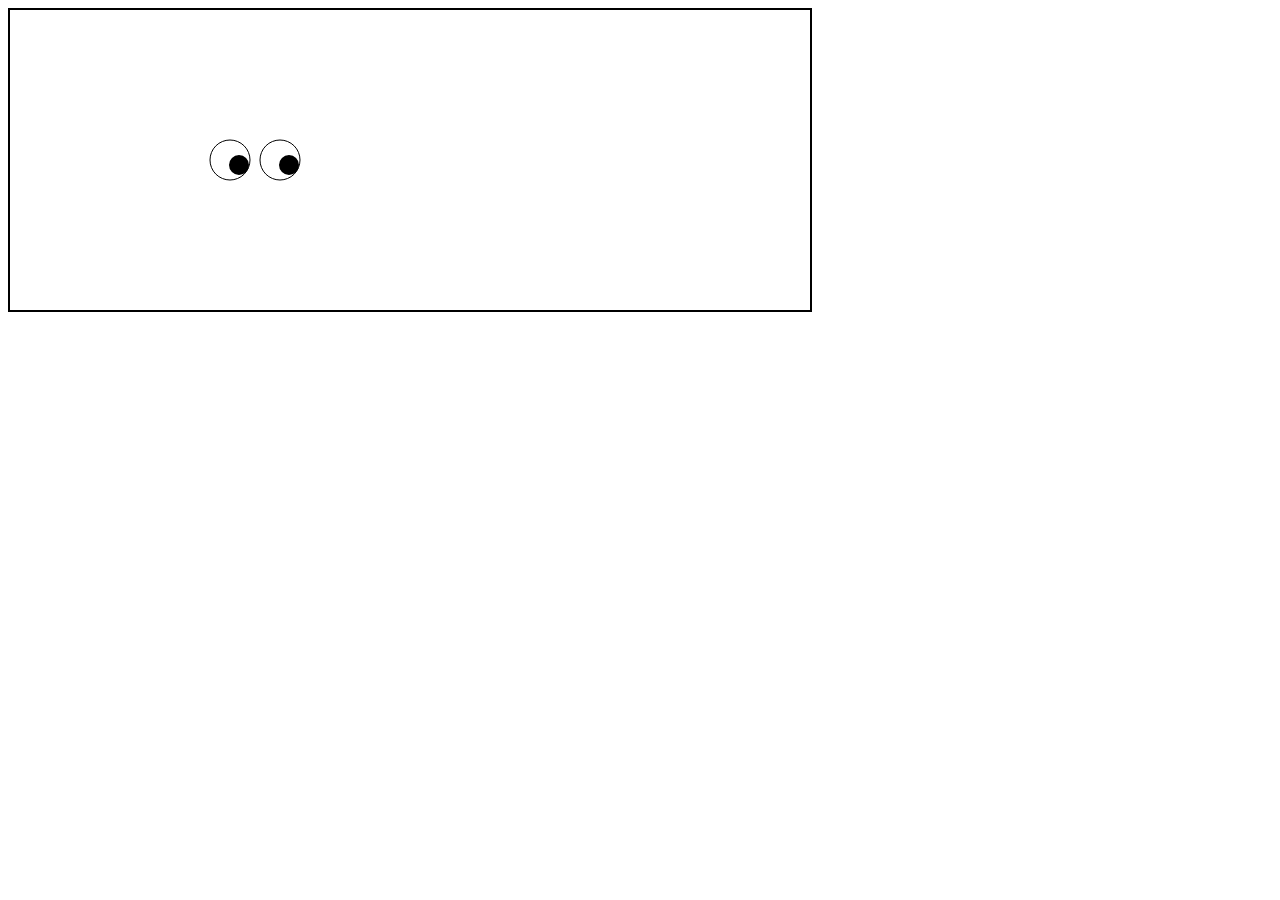
<file: index.html>
<!DOCTYPE html>
<html lang="en">
<head>
    <meta charset="UTF-8">
    <meta name="viewport" content="width=device-width, initial-scale=1.0">
    <title>Document</title>
</head>
<body>
    <canvas width="800px" height="300px" style="border:2px solid black"></canvas>

    <script>
     
        var elemento=document.querySelector('canvas');
        lienzo=elemento.getContext('2d');
        window.addEventListener('load', animacion, false);

     function animacion(e){
        lienzo.clearRect(0,0,300,500);       
        var angulo=Math.atan2(200,110);
        var x=220+Math.round(Math.sin(angulo)*10);
        var y=150+Math.round(Math.cos(angulo)*10);
        lienzo.beginPath();
        lienzo.arc(220,150,20,0,Math.PI*2, false);
        lienzo.moveTo(220+70,150);
        lienzo.arc(220+50,150,20,0,Math.PI*2, false);
        lienzo.stroke();
        lienzo.beginPath();
        lienzo.moveTo(x+10,y);
        lienzo.arc(x,y,10,0,Math.PI*2, false);
        lienzo.moveTo(x+60,y);
        lienzo.arc(x+50,y,10,0,Math.PI*2, false);
        lienzo.fill();
        } 

        window.addEventListener('mousemove', mover, false);
        function mover(e){
        lienzo.clearRect(0,0,300,500);
        var angulo=Math.PI*180/25;
        var x=220+Math.round(Math.sin(angulo)*10);
        var y=150+Math.round(Math.cos(angulo)*10);
        lienzo.beginPath();
        lienzo.arc(220,150,20,0,Math.PI*2, false);
        lienzo.moveTo(290,150);
        lienzo.arc(270,150,20,0,Math.PI*2, false);
        lienzo.stroke();
        lienzo.beginPath();
        lienzo.moveTo(x+10,y);
        lienzo.arc(x,y,10,0,Math.PI*2, false);
        lienzo.moveTo(x+60,y);
        lienzo.arc(x+50,y,10,0,Math.PI*2, false);
        lienzo.fill();
        } 
    </script>
 
</body>
</html>
</file>
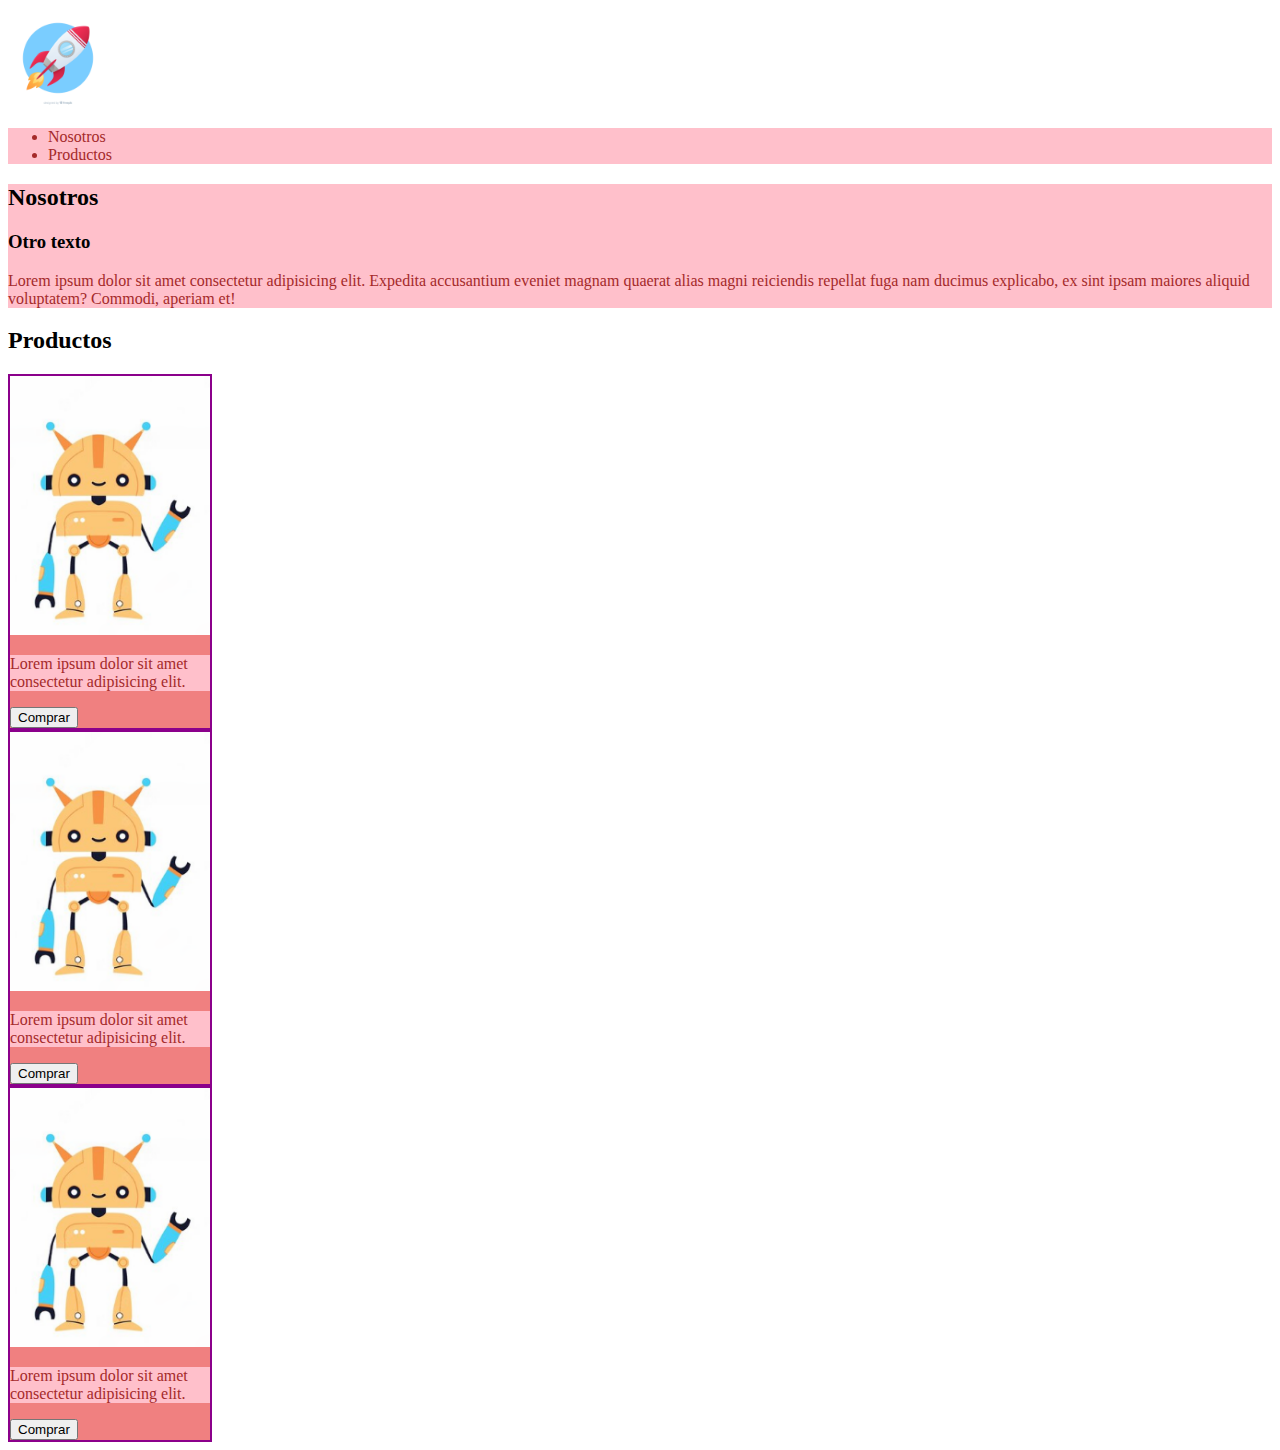
<file: Clase1/index.html>
<!DOCTYPE html>
<html lang="en">
<head>
    <meta charset="UTF-8">
    <meta name="viewport" content="width=device-width, initial-scale=1.0">
    <link rel="stylesheet" href="./style.css">
    <title>Repaso HTML,CSS,JS</title>
</head>
<body>
    <style>
        p{
            background-color: pink;
            color: brown;
            font-size: 16px;
        }
    </style>
    <header>
        <img src="./imagenes/cohete.jpg" class="cohete" alt="logo cohete">
        <nav style="background-color: pink;color: brown;font-size: 16px;">
            <ul class="menu">
                <li><a>Nosotros</a></li>
                <li><a > Productos</a></li>
            </ul>
        </nav>
       
    </header>
    <main>
        <section style="background-color: pink;">
            <h2>Nosotros</h2>
            <h3>Otro texto</h3>
            <p id="text2">Lorem ipsum dolor sit amet consectetur adipisicing elit. Expedita accusantium eveniet magnam quaerat alias magni reiciendis repellat fuga nam ducimus explicabo, ex sint ipsam maiores aliquid voluptatem? Commodi, aperiam et!</p>
         
        </section>
        <section>
            <h2>Productos</h2>

            <div class="card">
                <img class="image-card" src="./imagenes/robot.png" alt="">
                <p>Lorem ipsum dolor sit amet consectetur adipisicing elit.</p>
                <button>Comprar</button>    
            </div>
            <div class="card">
                <img class="image-card" src="./imagenes/robot.png" alt="">
                <p id="text1">Lorem ipsum dolor sit amet consectetur adipisicing elit.</p>
                <button>Comprar</button>    
            </div>
            <div class="card">
                <img class="image-card" src="./imagenes/robot.png" alt="">
                <p>Lorem ipsum dolor sit amet consectetur adipisicing elit.</p>
                <button>Comprar</button>    
            </div>
        </section>
   
    </main>
    <footer>
        <!-- pie de pagina-->
    </footer>


    <script src="./script.js"></script>
</body>
</html>
</file>
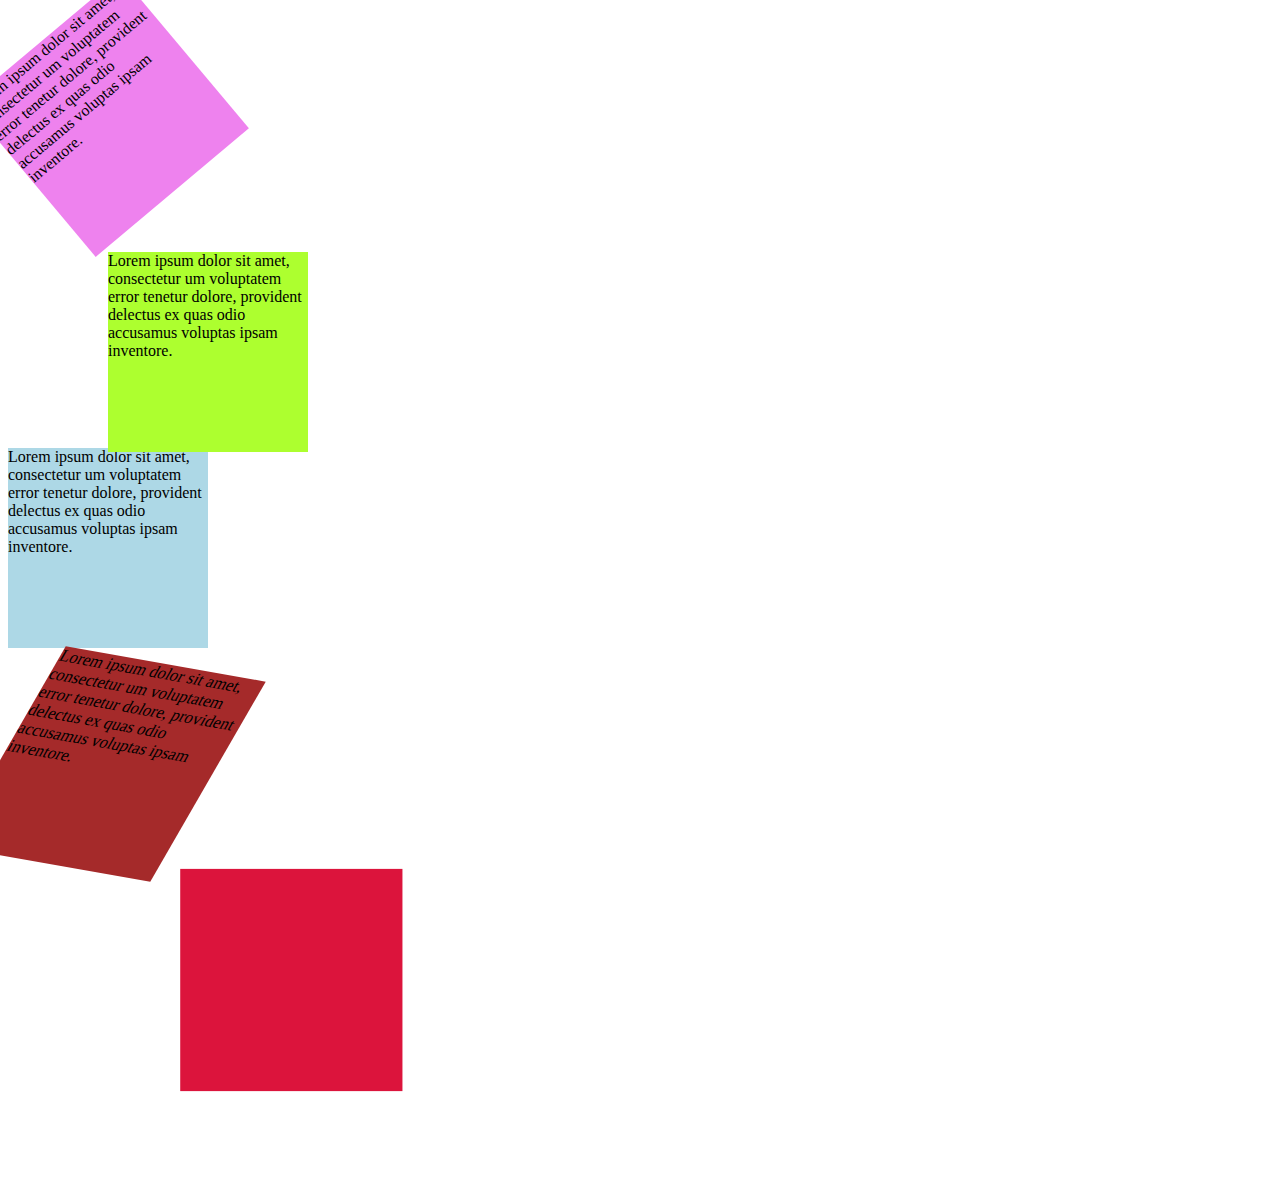
<file: Clase4/index.html>
<!DOCTYPE html>
<html lang="en">
<head>
    <meta charset="UTF-8">
    <meta name="viewport" content="width=device-width, initial-scale=1.0">
    <link rel="stylesheet" href="./style.css">
    <title>Document</title>
</head>
<body>
    <p class="texto uno">Lorem ipsum dolor sit amet, consectetur um voluptatem error tenetur dolore, provident delectus ex quas odio accusamus voluptas ipsam inventore. </p>
    <p class="texto dos">Lorem ipsum dolor sit amet, consectetur um voluptatem error tenetur dolore, provident delectus ex quas odio accusamus voluptas ipsam inventore. </p>
    <p class="texto tres">Lorem ipsum dolor sit amet, consectetur um voluptatem error tenetur dolore, provident delectus ex quas odio accusamus voluptas ipsam inventore. </p>
    <p class="texto cuatro">Lorem ipsum dolor sit amet, consectetur um voluptatem error tenetur dolore, provident delectus ex quas odio accusamus voluptas ipsam inventore. </p>
    <div class="padre-contendor">
        <div class="texto cubo">

        </div>        
    </div>


</body>
</html>
<!-- 
    algunos tips al momento de animar:
    velocidad de la animacion: que no sea muy rapida
    uso de colores: que generen contraste y que  el cambio de un color a otro no sea muy abruto o rapido
    no cargar al sitio con tantas animaciones-> se pierde o se abruma

    PROPIEDADES DE ANIMACION: animation - transition - transform 
-->
</file>
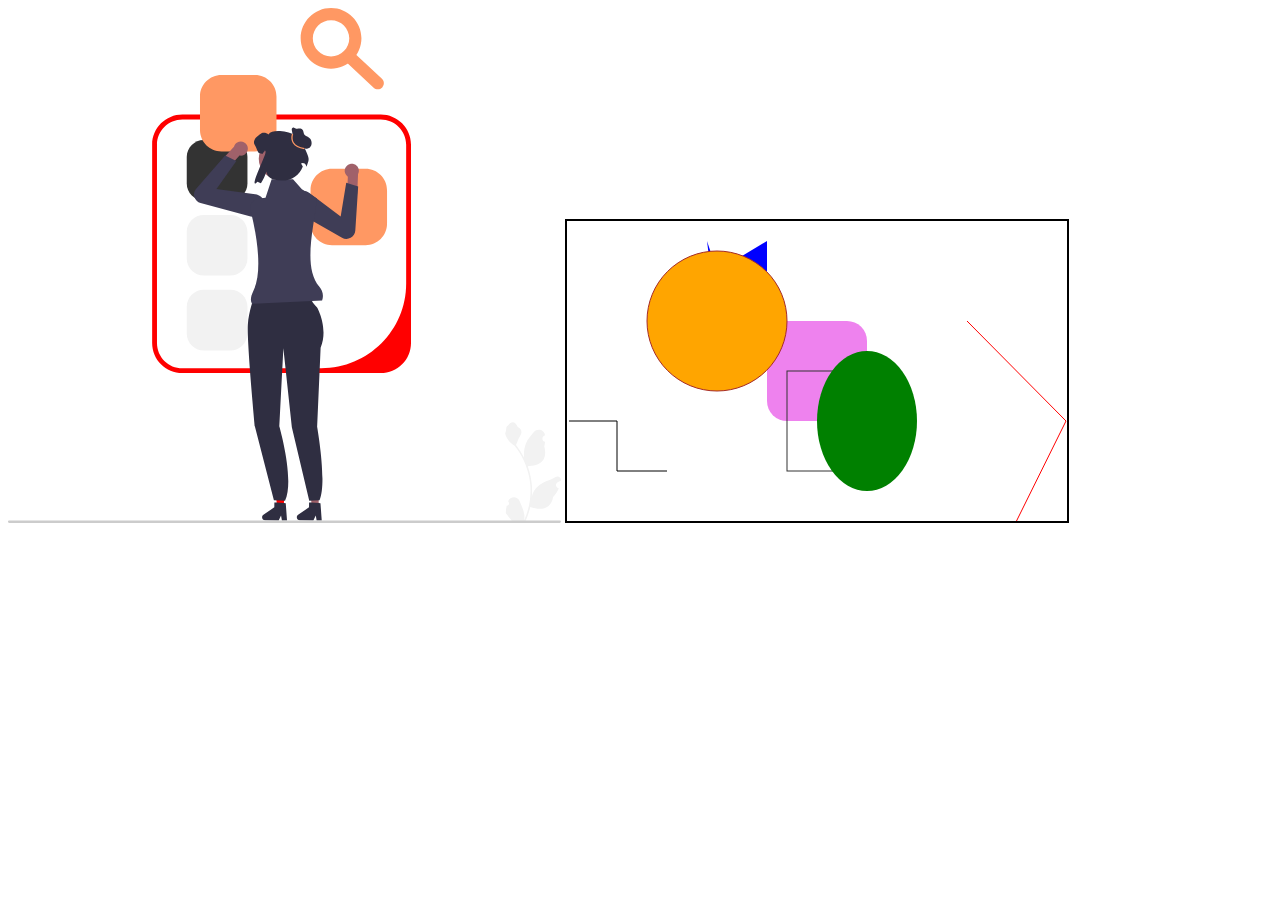
<file: Clase5/index.html>
<!DOCTYPE html>
<html lang="en">
<head>
    <meta charset="UTF-8">
    <meta name="viewport" content="width=device-width, initial-scale=1.0">
    <link rel="stylesheet" href="./style.css">
    <title>SVG</title>
</head>
<body>
    <img src="./imagenes/undraw_searching_re_3ra9.svg" alt="">
    <!-- width - height - border - margin- -->

     <svg width="500px"  height= "300px">

        <rect id="rect-rosa" x="200" y="100" fill="violet" width="100px" height="100px" rx="20"></rect>
       <rect x="220" y ="150" stroke="#333333" strokewidth="10" width="100px" height="100px" fill="none"></rect>
        
    <!--                  x  y   x  y   x    y         -->
       <polygon   points="200 20,150 50, 140 20 , 150 100, 200 50"  fill="blue"></polygon>
  
   <!--             coordenada del centro           
                    eje "x"       eje "y"            -->    
       <circle id="circulo" r=70 cx="150" cy="100" fill="orange" stroke="brown"></circle>
        
       <ellipse  cx="300" cy="200" rx="50" ry="70" fill="green"></ellipse>
      
      
       <line x1="400" y1="100" x2="499" y2="200" stroke="red "></line>
       <line x1="499" y1="200" x2="400" y2="400" stroke="red "></line>

        <polyline points="2 200 , 50 200,50 250 ,100 250" fill="none" stroke="black">
        </polyline>
    </svg>   

    <script src="./script.js"></script>
</body>
</html>
</file>
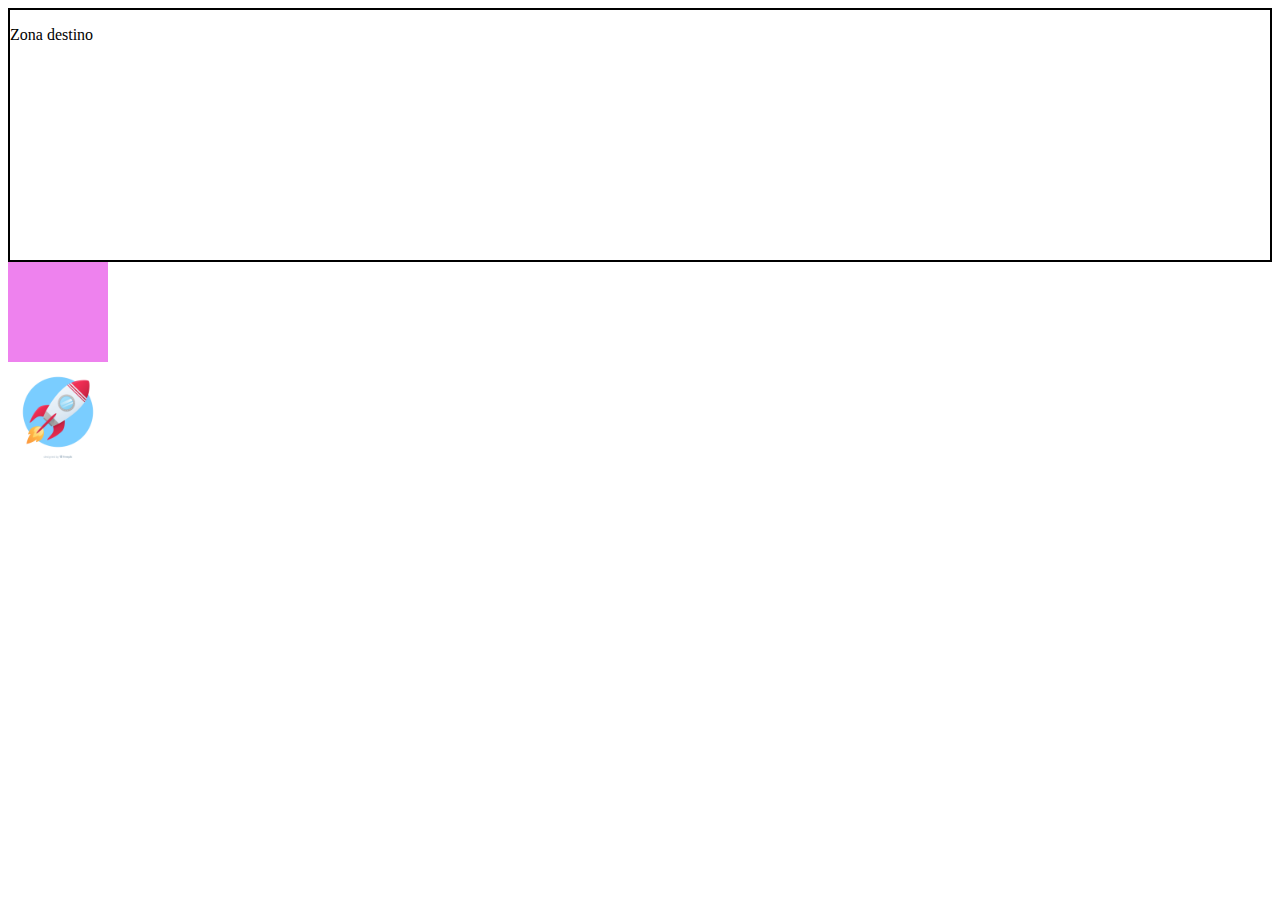
<file: Clase7/index.html>
<!DOCTYPE html>
<html lang="en">
<head>
    <meta charset="UTF-8">
    <meta name="viewport" content="width=device-width, initial-scale=1.0">
    <link rel="stylesheet" href="./style.css">
    <title>Drag and Drop</title>
</head>
<body>
    <section>
        <p>Zona destino</p>
    </section>
    <div class="cubo" >

    </div>
    <img class="size" src="../Clase1/imagenes/cohete.jpg" alt="cohete">
    <script src="./dragAndDrop.js"></script>
</body>
</html>
</file>
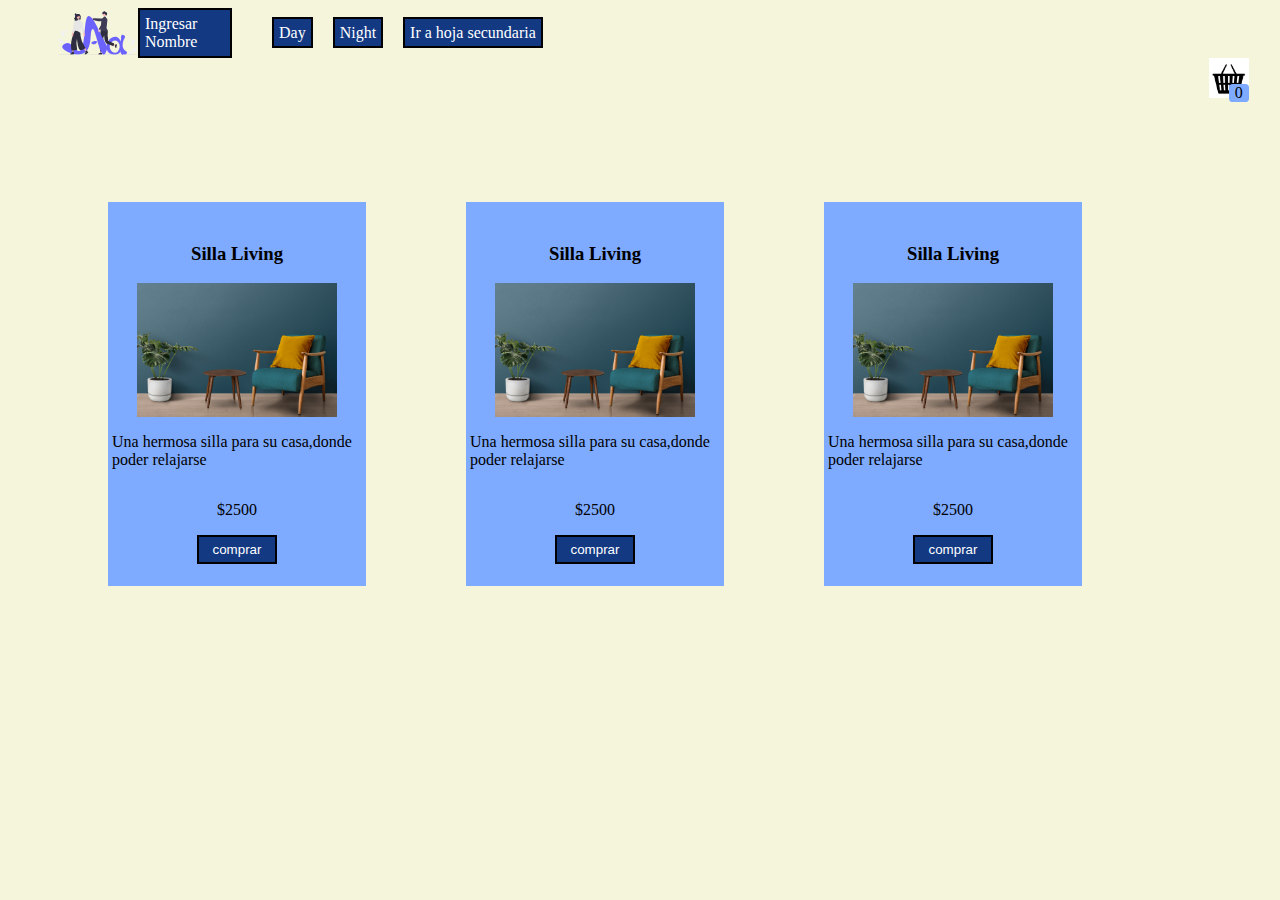
<file: Clase8/index.html>
<!DOCTYPE html>
<html lang="en">
<head>
    <meta charset="UTF-8">
    <meta name="viewport" content="width=device-width, initial-scale=1.0">
    <link rel="stylesheet" href="./style.css">
    <title>localStorage-sessionStorage</title>
</head>
<body>

    <header>
        <img class="logo" src="./imagenes/logo.svg" alt="logo">
        <a href="#"  id="botonNombre" class="boton botonDay">Ingresar Nombre</a>
        <nav>
            <ul>
                <li><a href="#" id="day" class="boton botonDay">Day</a></li>
                <li><a href="#" id="night" class="boton botonDay">Night</a></li>
                <li><a href="./pagSec.html"  class="boton botonDay">Ir a hoja secundaria</a></li>
            </ul>
        </nav>
    </header>

    <main>
        
        <div class="compra">
            <img  src="./imagenes/canasto.png" id="canasto" alt="canasto de compras"> 
            <div class="circulo">0</div>
        
        </div>
         
        <section>
            <div class="card">
                <h3>Silla Living</h3>
                <img src="./imagenes/silla.jpg" alt="silla">
                <p>Una hermosa silla para su casa,donde poder relajarse</p>
                <p>$<span>2500</span></p>
                <button class="boton botonDay">comprar</button>
                
            </div>

            <div class="card">
                <h3>Silla Living</h3>
                <img src="./imagenes/silla.jpg" alt="silla">
                <p>Una hermosa silla para su casa,donde poder relajarse</p>
                <p>$<span>2500</span></p>
                <button class="boton botonDay">comprar</button>
            
            </div>   
            <div class="card">
                <h3>Silla Living</h3>
                <img src="./imagenes/silla.jpg" alt="silla">
                <p>Una hermosa silla para su casa,donde poder relajarse</p>
                <p>$<span>2500</span></p>
                <button class="boton botonDay">comprar</button>
            
            </div>        
        </section>

        
    </main>

    <script src="./script.js"></script>
</body>
</html>
</file>
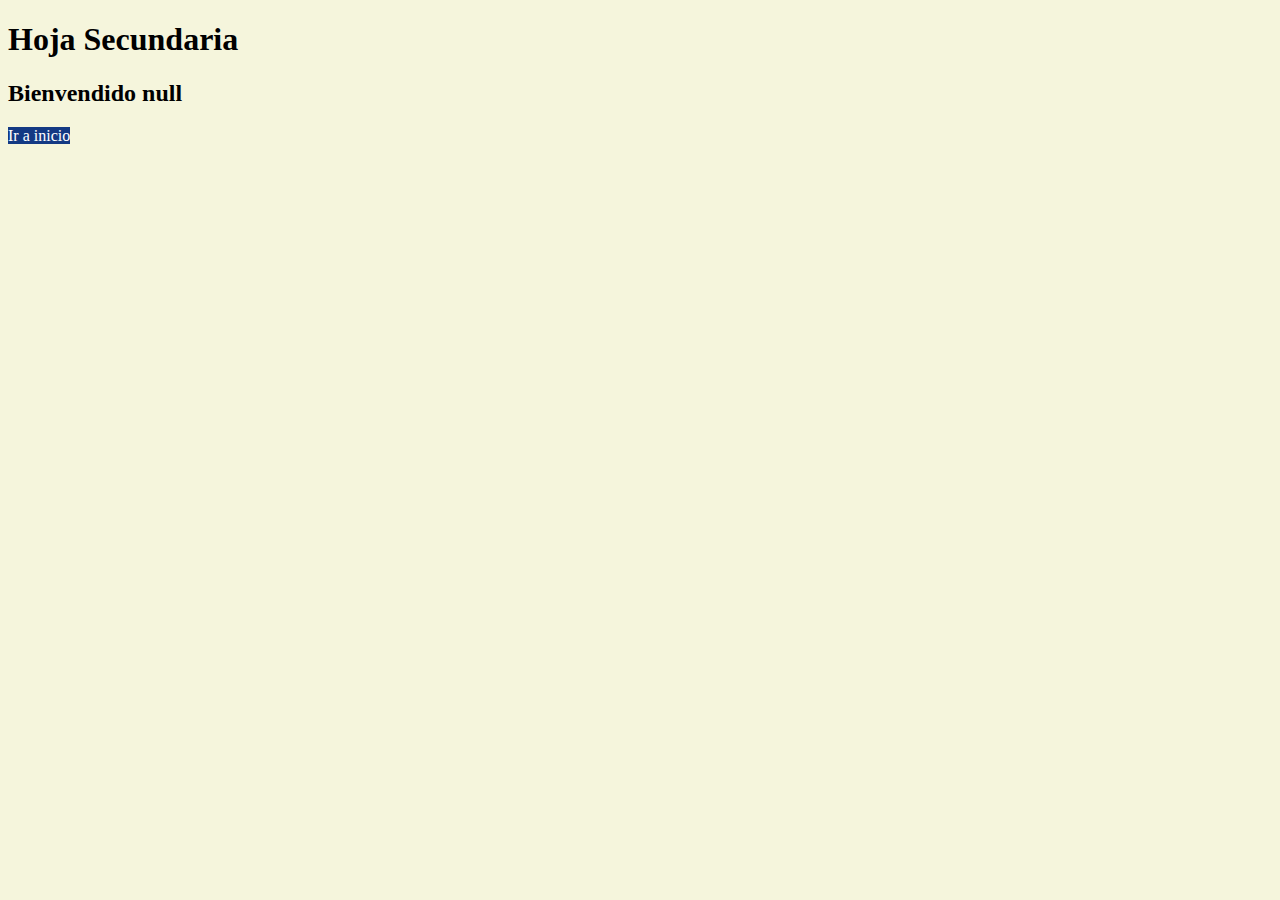
<file: Clase8/pagSec.html>
<!DOCTYPE html>
<html lang="en">
<head>
    <meta charset="UTF-8">
    <meta name="viewport" content="width=device-width, initial-scale=1.0">
    <link rel="stylesheet" href="./style.css">
    <title>Document</title>
</head>
<body>
    <h1>Hoja Secundaria</h1>
    <h2>Bienvenido</h2>
    <a href="./index.html" class="botones botonDay">Ir a inicio</a>
    <script src="./pagSec.js"></script>
</body>
</html>
</file>
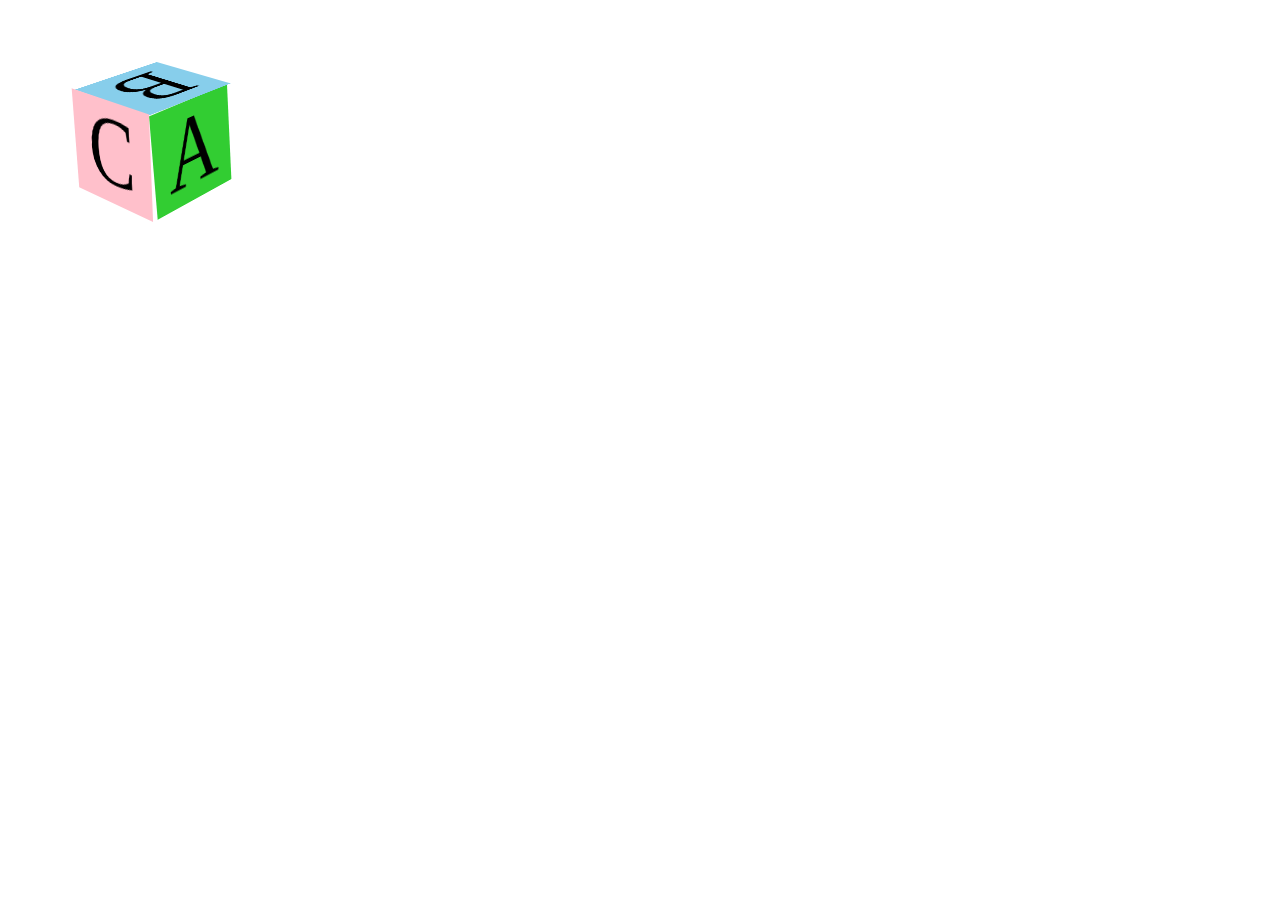
<file: Clase4/transform3D/animacion.html>
<!DOCTYPE html>
<html lang="en">
<head>
    <meta charset="UTF-8">
    <meta name="viewport" content="width=device-width, initial-scale=1.0">
    <link rel="stylesheet" href="./style.css">
    <title>Animacion</title>
</head>
<body>
    
    <div class="contenedor-cubo">
      <div class="caras front">A</div>
      <div class="caras top">B</div>
      <div class="caras left">C</div>
    </div>
    
    
    
</body>
</html>
</file>
<file: Clase1/style.css>
.cohete{
    width: 100px;
}
p{
    background-color: pink;
    color: brown;
    font-size: 16px;
}

#text1{

}
/* vh  y vw*/
.card{
    width: 200px;
    background-color: lightcoral;
    border: 2px solid darkmagenta;
}
.image-card{
    width: 100%;
}

button:hover{
    background-color: darksalmon;
}
</file>
<file: Clase4/style.css>
body{
   
    flex-direction: column;
    justify-content: center;
    align-items: center;
    gap: 30px;
}

.texto{
    width: 200px; 
    height: 200px;  
}

.uno{
    transform: rotate(320deg);/* permite rotar el elemento en X e Y*/
    background-color: violet;
}
.dos{
 /*                       x   y    */   
    transform: translate(100px,20px) ;/* permite trasladar el elemento en X e Y*/
    background-color: greenyellow;
}
.tres{
    background-color: lightblue;
    transition: transform 5s ease-in;
}

.tres:hover{

    transform: scale(1.2);/* escalar el elemento ya sea haciendolo mas grande o chico sin perder su proporcion*/
}
.cuatro{
    background-color: brown;
    /*                x      y   */
    transform: skew(-30deg, 10deg);
}

/* matrix(a,b,c,d,e,f) 

a->  scaleX()
b-> skewY()
c-> skewX()
d->scaleY()
e->translateX()
f->translateY()

*/

.padre-contendor{
    perspective: 100px;
    width: 500px;
    margin-left: 200px;
    margin-bottom: 100px;
}
.cubo{
    background-color: crimson;
    transform:translateZ(10px)
}
</file>
<file: Clase5/style.css>
#ejemplo{
    animation-name: trasladar;
    animation-duration: 5s;
    animation-iteration-count: 2;
}

svg{
    border: 2px solid black;
   
}

nav{
    display: flex;
    justify-content: space-between;
    flex-wrap: nowrap;
}

#circulo{
    animation-name: trasladar;
    animation-duration: 5s;
    animation-iteration-count: 2;
}

@keyframes trasladar{
    from{
        transform: translate(0px,0px);
    }
    to{
        transform: translate(100px,100px);
    }
}

#rect-rosa:hover{
    transform: rotate(25deg);
    transition: 5s;
}
</file>
<file: Clase7/style.css>
.cubo{
    width: 100px;
    height: 100px;
    background-color: violet;
}

section{
    border: 2px solid black;
    height: 250px;
}
img{
    width: 100px;
}

.hidden{
    visibility: hidden;
}
</file>
<file: Clase8/style.css>
body{
    background-color: beige;
}
header{
    display: flex;
    justify-content: start;
    flex-direction: row;
    margin-left: 50px;
}
.logo{
    width: 80px;
}

ul{
    display: flex;
    gap: 20px;
    justify-content: center;
}
li{
    list-style-type: none;
}
a{
    text-decoration: none;
}
section{
    display: flex;
    flex-direction: row;
    gap:100px;
    padding: 100px;

}

.botonDay{
        background-color: #133983;
        color: white;
}
.boton{
    padding: 5px;
    border: 2px solid black;
    width: 80px;
}

button:active{
    background-color: black;
}

.card{
    width: 250px;
    border: 2px solid #7EAAFF;
    display: flex;
    flex-direction: column;
    align-items: center;
    justify-content: center;
    padding: 20px 2px;
    background-color:#7EAAFF;
}

img{
    width: 80%;
}
.compra{
    width: 50px;
    position: relative;
    left: 95%;
   
}
.circulo{
    background-color:#7EAAFF;
    width: 20px;
    position: absolute;
    bottom: 0px;
    right: 10px;
    border-radius: 20%;
    display: flex;
    justify-content: center;

}

/*tema noche*/

.fondo{
    background-color: #133983;
}

.botonNight{
    background-color: #7EAAFF;
    color: black;
}
</file>
<file: Clase4/transform3D/style.css>
.caras {
    position: absolute;
    width: 100px;
    height: 100px;
    line-height: 100px;
    font-size: 100px;
    text-align: center;
    /*          name  duration  */
    animation: color 5s infinite;
  }
  
  .contenedor-cubo{
    width: 100px;
    height: 100px;
    perspective: 800px;
    margin-left: 100px;
    margin-top: 100px;
    animation-name: cerca;
    animation-duration: 5s;
    animation-iteration-count: infinite;
  
  }
  

  .top {
    background-color: skyblue;
    transform: rotateX(67deg) translateZ(70px) rotateZ(135deg) translateX(14px) rotateY(2deg);
       width: 110px;
}
  
  .left {
    background-color: pink;
    transform: rotateY(315deg) translateZ(69px)rotateZ(15deg)rotateX(-17deg)translateY(1px);
    height: 105px;
    width: 110px;
  }
  
  .front {
    background-color: limegreen;
    transform: translateZ(50px) translateX(28px) rotateZ(335deg) rotateY(42deg) rotateX(331deg);
    width: 110px;
  }


  /*animation*/


  @keyframes cerca {
    from{
      perspective: 800px;
    }
    to{
      perspective: 100px;
    }
  }
  @keyframes color{
    0%{
      background-color: aqua;
      font-size: 100px;
    }

    20%{
      background-color: blue;
      font-size: 80px;
    }

    60%{
      background-color: teal;
    }
    100%{
      background-color: yellowgreen;
    }
  }
</file>
